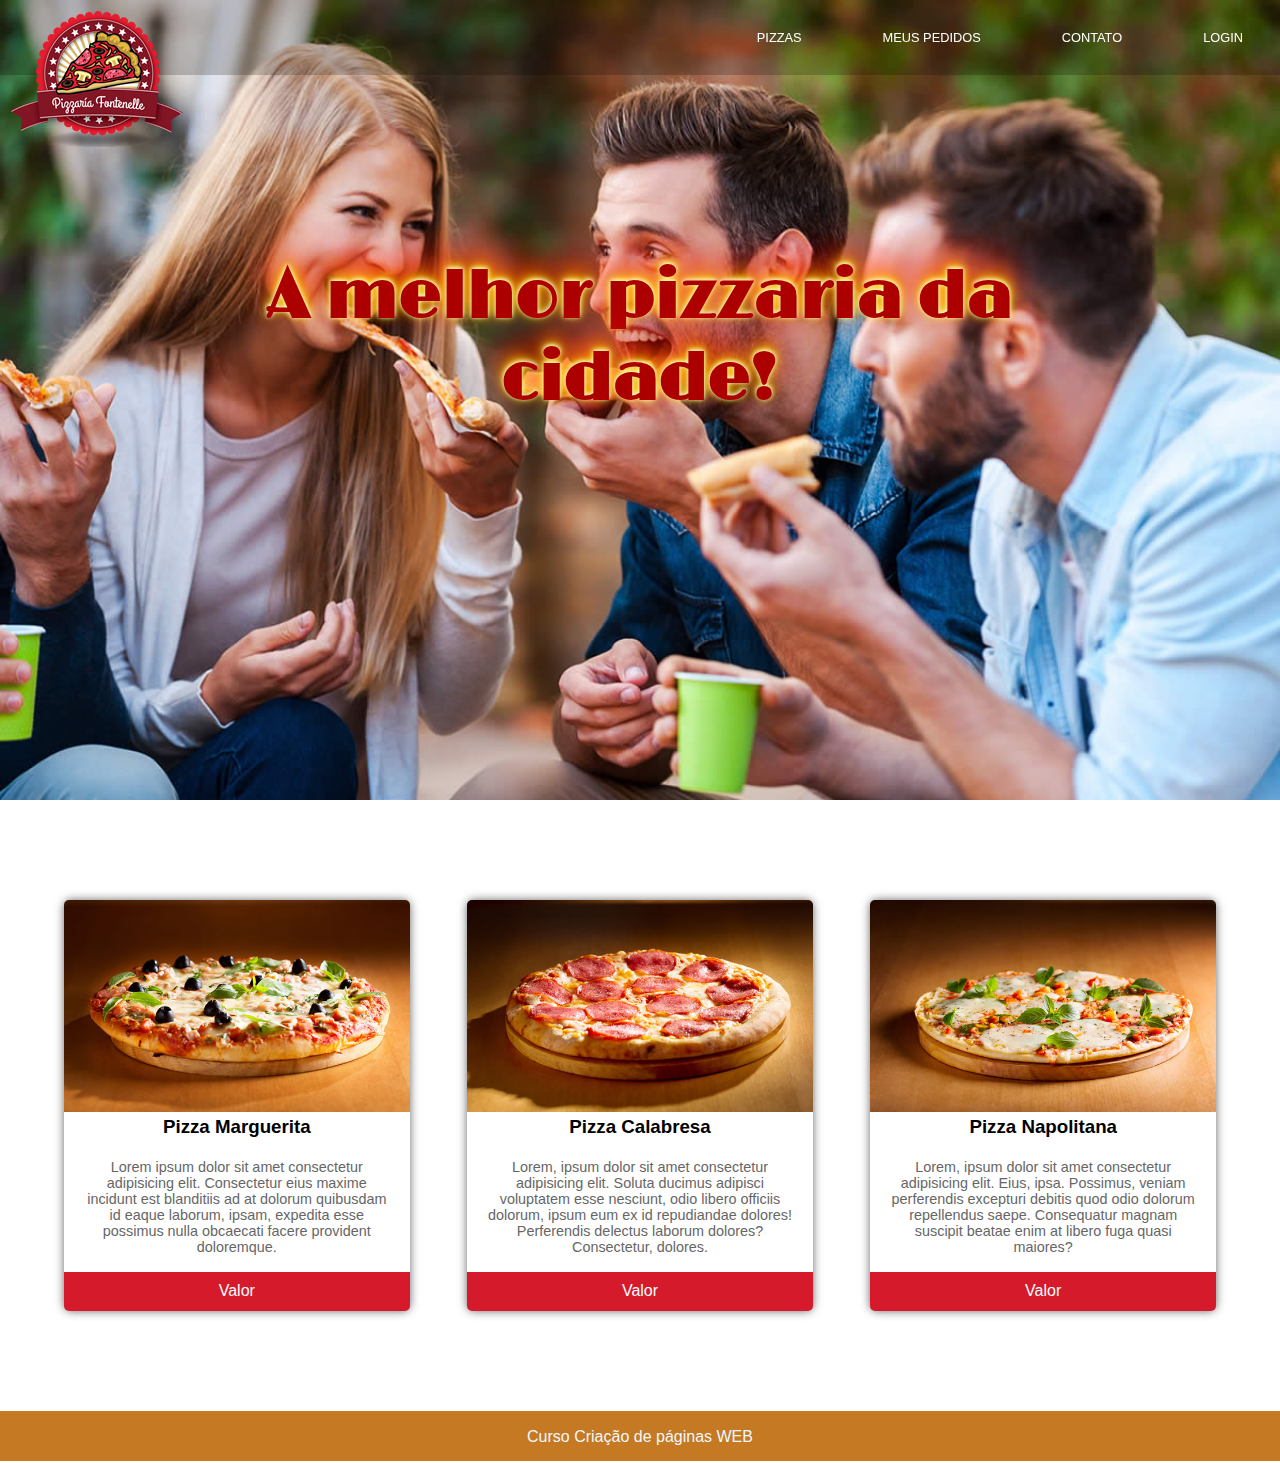
<file: index.html>
<!DOCTYPE html>
<html lang="pt-br">

<head>
    <meta charset="UTF-8">
    <meta http-equiv="X-UA-Compatible" content="IE=edge">
    <meta name="viewport" content="width=device-width, initial-scale=1.0">
    <link rel="preconnect" href="https://fonts.googleapis.com">
    <link rel="preconnect" href="https://fonts.gstatic.com" crossorigin>
    <link href="https://fonts.googleapis.com/css2?family=Limelight&display=swap" rel="stylesheet">
    <link rel="stylesheet" href="css/style.css">
    <title>Pizzaria</title>
</head>

<body>
    <nav>
        <img src="img/logo-pizzaria-grande.png" alt="">
        <ul id="menu-desktop">
            <li><a href="#">PIZZAS</a></li>
            <li><a href="#">MEUS PEDIDOS</a></li>
            <li><a href="#">CONTATO</a></li>
            <li><a href="#">LOGIN</a></li>
        </ul>
    </nav>
    <header>
        <h1>A melhor pizzaria da cidade!</h1>
    </header>

    <div id="apresentacao" class="container">
        <div class="pizza">

            <img src="img/pizza1.jpg" alt="">
            <h3>Pizza Marguerita</h3>
            <p>Lorem ipsum dolor sit amet consectetur adipisicing elit. Consectetur eius maxime incidunt est
                blanditiis ad at dolorum quibusdam id eaque laborum, ipsam, expedita esse possimus nulla
                obcaecati facere provident doloremque.</p>

            <a href="#"> Valor</a>


        </div>
        <div class="pizza centro">

            <img src="img/pizza2.jpg" alt="">
            <h3>Pizza Calabresa</h3>
            <p>Lorem, ipsum dolor sit amet consectetur adipisicing elit. Soluta ducimus adipisci voluptatem
                esse nesciunt, odio libero officiis dolorum, ipsum eum ex id repudiandae dolores!
                Perferendis delectus laborum dolores? Consectetur, dolores.</p>

            <a href="#"> Valor</a>


        </div>
        <div class="pizza direita">

            <img src="img/pizza3.jpg" alt="">
            <h3>Pizza Napolitana</h3>
            <p>Lorem, ipsum dolor sit amet consectetur adipisicing elit. Eius, ipsa. Possimus, veniam
                perferendis excepturi debitis quod odio dolorum repellendus saepe. Consequatur magnam
                suscipit beatae enim at libero fuga quasi maiores?</p>

            <a href="#"> Valor</a>

            
        </div>
    </div>
    <footer>
        <p>Curso Criação de páginas WEB</p>
    </footer>
</body>

</html>
</file>
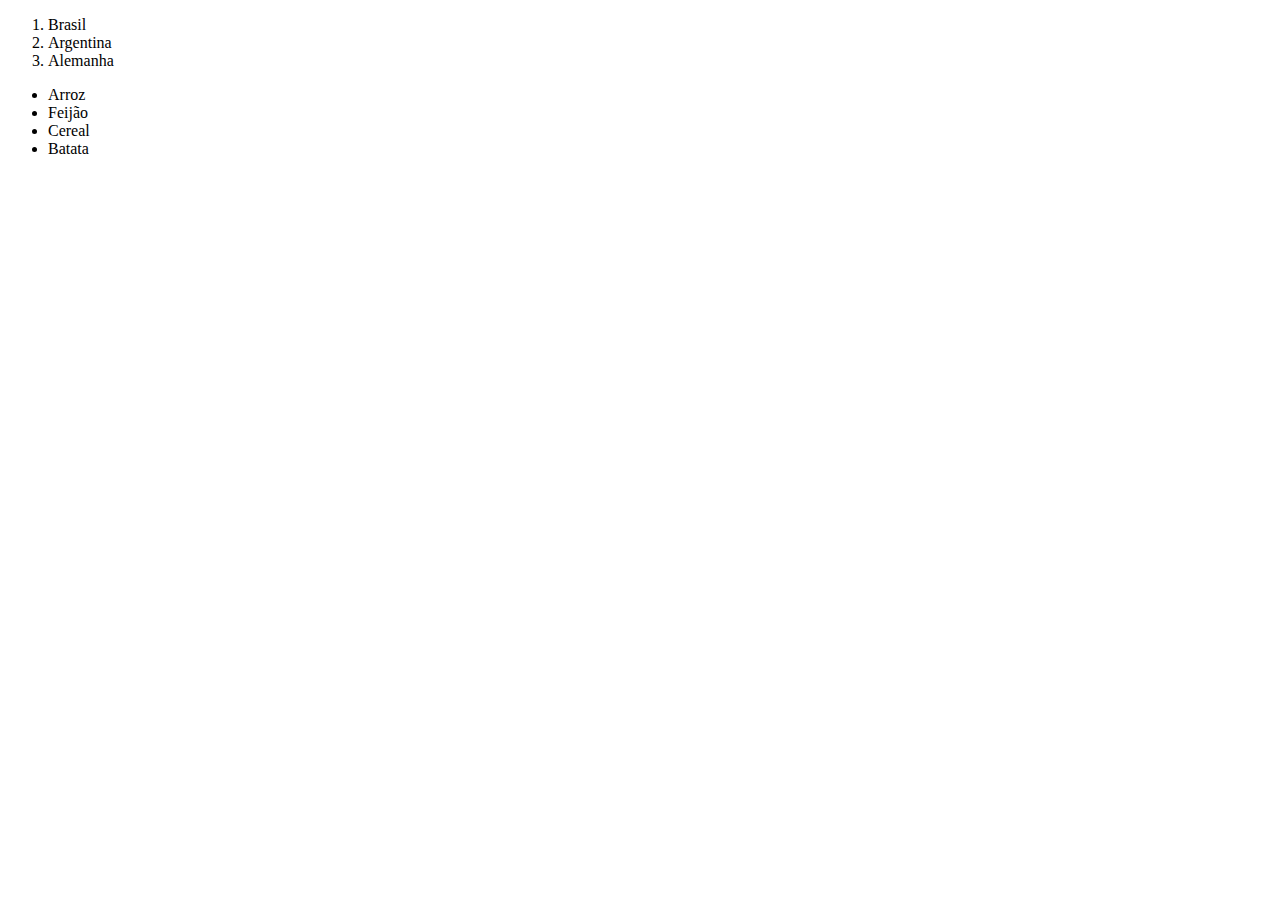
<file: listas.html>
<!DOCTYPE html>
<html lang="en">

<head>
    <meta charset="UTF-8">
    <meta http-equiv="X-UA-Compatible" content="IE=edge">
    <meta name="viewport" content="width=device-width, initial-scale=1.0">
    <title>Lista Ordenada e Não Ordenada</title>
</head>

<body>
    <ol>
        <li>Brasil</li>
        <li>Argentina</li>
        <li>Alemanha</li>
    </ol>

    <ul>
        <li>Arroz</li>
        <li>Feijão</li>
        <li>Cereal</li>
        <li>Batata</li>
    </ul>
</body>

</html>
</file>
<file: css/style.css>
* {
    padding: 0;
    margin: 0;
    box-sizing: border-box;
}

body {
    display: flex;
    flex-direction: column;
    box-sizing: border-box;
}

nav {
    position: fixed;
    width: 100%;
    background-color: rgba(0, 0, 0, 0.2);
}

nav img {
    position: absolute;
    left: 10px;
    top: 10px;
    z-index: 1;
}

nav ul#menu-desktop {
    margin: 0;
    padding: 0;
    text-align: right;
}

nav ul#menu-desktop li {
    list-style-type: none;
    display: inline;
}

nav ul#menu-desktop li a {
    padding: 30px 40px;
    text-decoration: none;
    color: #FFF;
    display: inline-block;
    margin-right: -3px;
    font-family: Roboto, sans-serif;
    font-size: 80%;
    letter-spacing: 0.60;
}

nav ul#menu-desktop li a:hover {
    background-color: rgb(213, 26, 44, 1);
}

header {
    background-image: url(../img/foto-capa-pizza.jpg);
    background-repeat: no-repeat;
    background-size: cover;
    width: 100%;
    height: 800px;
}

h1 {
    padding: 20%;
    text-align: center;
    color: rgb(172, 0, 0);
    font-weight: 900;
    font-size: 67px;
    font-family: 'Limelight', cursive;
    background-size: cover;
    text-shadow: 0 -1px 4px #FFF, 0 -2px 10px #ff0, 0 -10px 20px #ff8000, 0 -18px 40px #F00, 7px 15px 17px rgba(206, 0, 0, 0);
}

#apresentacao {
    width: 90%;
    display: block;
    max-width: 1500px;
    min-width: 320px;
    margin: 100px auto;
}

.pizza {
    font-family: Roboto, sans-serif;
    width: 30%;
    float: left;
    background-color: #FFF;
    box-shadow: 0 0 10px #666;
    border-radius: 7px;
}

.pizza img {
    width: 100%;
    max-height: 300px;
    object-fit: cover;
    object-position: top center;
    border-top-left-radius: 5px;
    border-top-right-radius: 5px;
}

.pizza h3{
    text-align: center;
    margin-bottom: 0;
}

.pizza p{
    text-align: center;
    padding: 5%;
    margin-top: 1%;
    color: #666;
    font-size: 90%;
}

.pizza a{
    display: block;
    text-align: center;
    background-color: rgb(213, 26, 44, 1);
    color: white;
    padding: 3%;
    text-decoration: none;
    border-bottom-left-radius: 5px;
    border-bottom-right-radius: 5px;
}

.direita{
    float: right;
}

.centro{
    margin-left: 5%;
}

footer {
    height: 50px;
    background-color: rgb(197, 121, 34);
}

footer p {
    font-weight: 600px;
    color: aliceblue;
    padding: 17px;
    font-size: 16px;
    font-family: 'Segoe UI', Tahoma, Geneva, Verdana, sans-serif;
    text-align: center;
}
</file>
